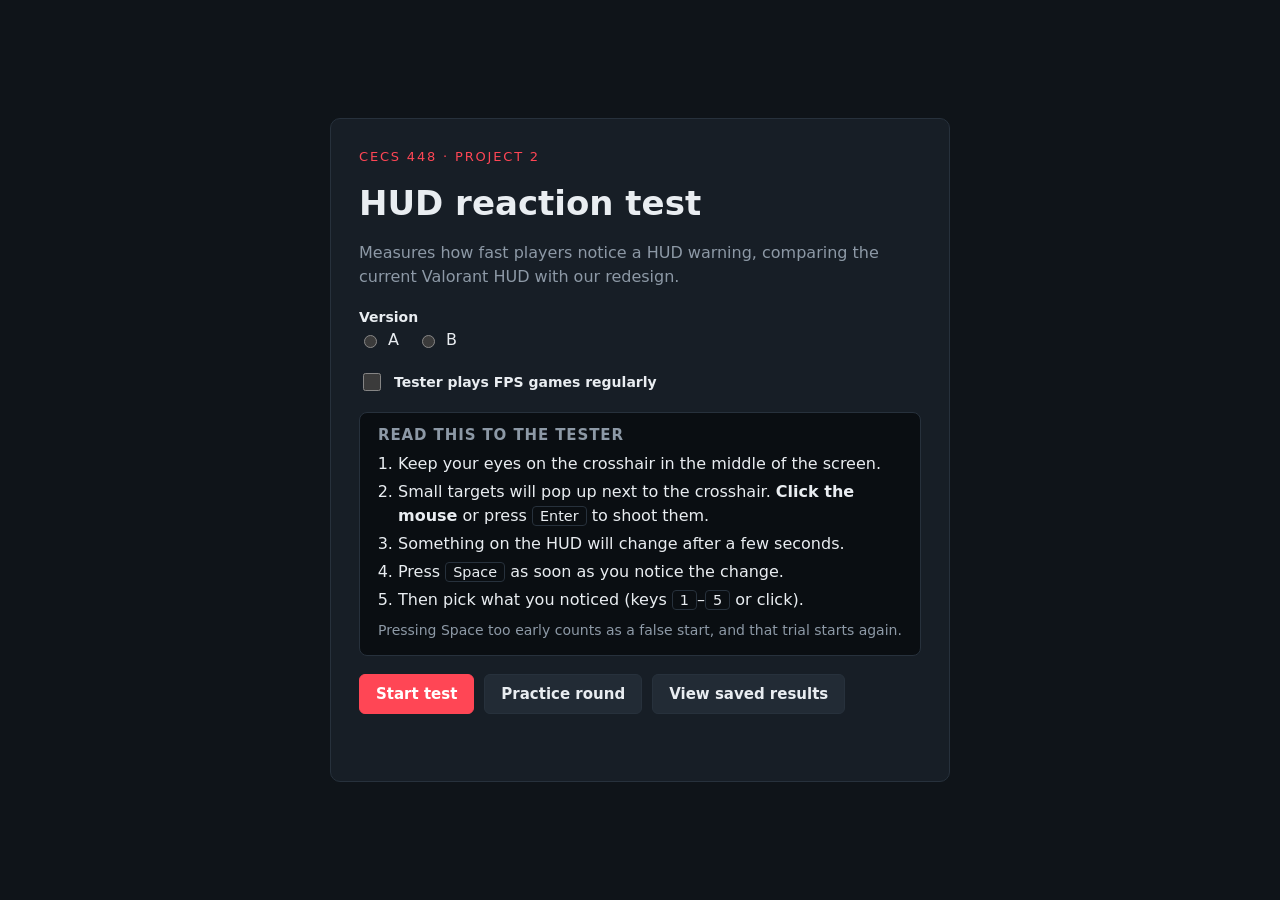
<file: index.html>
<!doctype html>
<html lang="en">
<head>
  <meta charset="utf-8">
  <meta name="viewport" content="width=device-width, initial-scale=1">
  <title>HUD Reaction Test</title>
  <link rel="stylesheet" href="style.css">
</head>
<body>
  <!-- Setup -->
  <section id="setup" class="screen panel-screen">
    <div class="panel">
      <p class="eyebrow">CECS 448 · Project 2</p>
      <h1>HUD reaction test</h1>
      <p class="lead">Measures how fast players notice a HUD warning, comparing the current Valorant HUD with our redesign.</p>

      <form id="setup-form">
        <fieldset class="field">
          <legend>Version</legend>
          <div class="checks">
            <label><input type="radio" name="order" value="A" required> A</label>
            <label><input type="radio" name="order" value="B" required> B</label>
          </div>
        </fieldset>

        <label class="field check">
          <input id="plays-fps" type="checkbox">
          <span>Tester plays FPS games regularly</span>
        </label>


        <div class="howto">
          <h2>Read this to the tester</h2>
          <ol>
            <li>Keep your eyes on the crosshair in the middle of the screen.</li>
            <li>Small targets will pop up next to the crosshair. <b>Click the mouse</b> or press <kbd>Enter</kbd> to shoot them.</li>
            <li>Something on the HUD will change after a few seconds.</li>
            <li>Press <kbd>Space</kbd> as soon as you notice the change.</li>
            <li>Then pick what you noticed (keys <kbd>1</kbd>–<kbd>5</kbd> or click).</li>
          </ol>
          <p class="muted">Pressing Space too early counts as a false start, and that trial starts again.</p>
        </div>

        <div class="actions">
          <button id="start" type="submit" class="primary">Start test</button>
          <button id="practice" type="button">Practice round</button>
          <button id="view-results" type="button">View saved results</button>
        </div>
        <p id="setup-msg" class="msg" role="status"></p>
      </form>
    </div>
  </section>

  <!-- Trial -->
  <section id="trial" class="screen" hidden>
    <img id="frame-normal" class="frame" alt="" draggable="false">
    <img id="frame-mid" class="frame" alt="" draggable="false" hidden>
    <img id="frame-warning" class="frame" alt="" draggable="false" hidden>
        <div id="trial-count" class="count"></div>
    <div class="target-anchor"><div id="target" class="target" hidden></div></div>
    <div id="flash" class="flash" hidden></div>
  </section>

  <!-- Question -->
  <section id="question" class="screen panel-screen" hidden>
    <div class="panel">
      <p id="q-result" class="eyebrow"></p>
      <h2>What did you notice?</h2>
      <div id="answers" class="answers"></div>
    </div>
  </section>

  <!-- Between trials -->
  <section id="next" class="screen panel-screen" hidden>
    <div class="panel center">
      <p id="next-count" class="eyebrow"></p>
      <h2>Ready for the next one?</h2>
      <p class="lead">Eyes on the crosshair. <b>Click</b> or press <kbd>Enter</kbd> to shoot the targets, and press <kbd>Space</kbd> only when something on the HUD changes.</p>
      <p class="muted">Press <kbd>Space</kbd> to start.</p>
    </div>
  </section>

  <!-- End of test: time and accuracy -->
  <section id="final" class="screen panel-screen" hidden>
    <div class="panel wide">
      <p class="eyebrow">Test finished</p>
      <h1 id="final-title">Results</h1>
      <div class="table-wrap"><table id="final-table"></table></div>
      <div class="actions">
        <button id="copy-final" class="primary">Copy for Google Sheets</button>
        <button id="final-new">Next tester</button>
      </div>
      <p id="final-msg" class="msg" role="status"></p>
    </div>
  </section>

  <!-- Results -->
  <section id="results" class="screen panel-screen" hidden>
    <div class="panel wide">
      <p class="eyebrow">Results</p>
      <h1 id="results-title">Results</h1>
      <div class="tabs" role="tablist">
        <button id="tab-session" role="tab" aria-selected="true">This tester</button>
        <button id="tab-all" role="tab" aria-selected="false">All saved testers</button>
      </div>
      <div id="summary"></div>
      <details>
        <summary>Every trial</summary>
        <div class="table-wrap"><table id="raw"></table></div>
      </details>
      <div class="actions">
        <button id="copy-csv" class="primary">Copy as CSV</button>
        <button id="download-csv">Download CSV</button>
        <button id="new-tester">New tester</button>
        <button id="clear-all" class="danger">Delete all saved results</button>
      </div>
      <p id="results-msg" class="msg" role="status"></p>
    </div>
  </section>

  <script src="config.js"></script>
  <script src="app.js"></script>
</body>
</html>
</file>
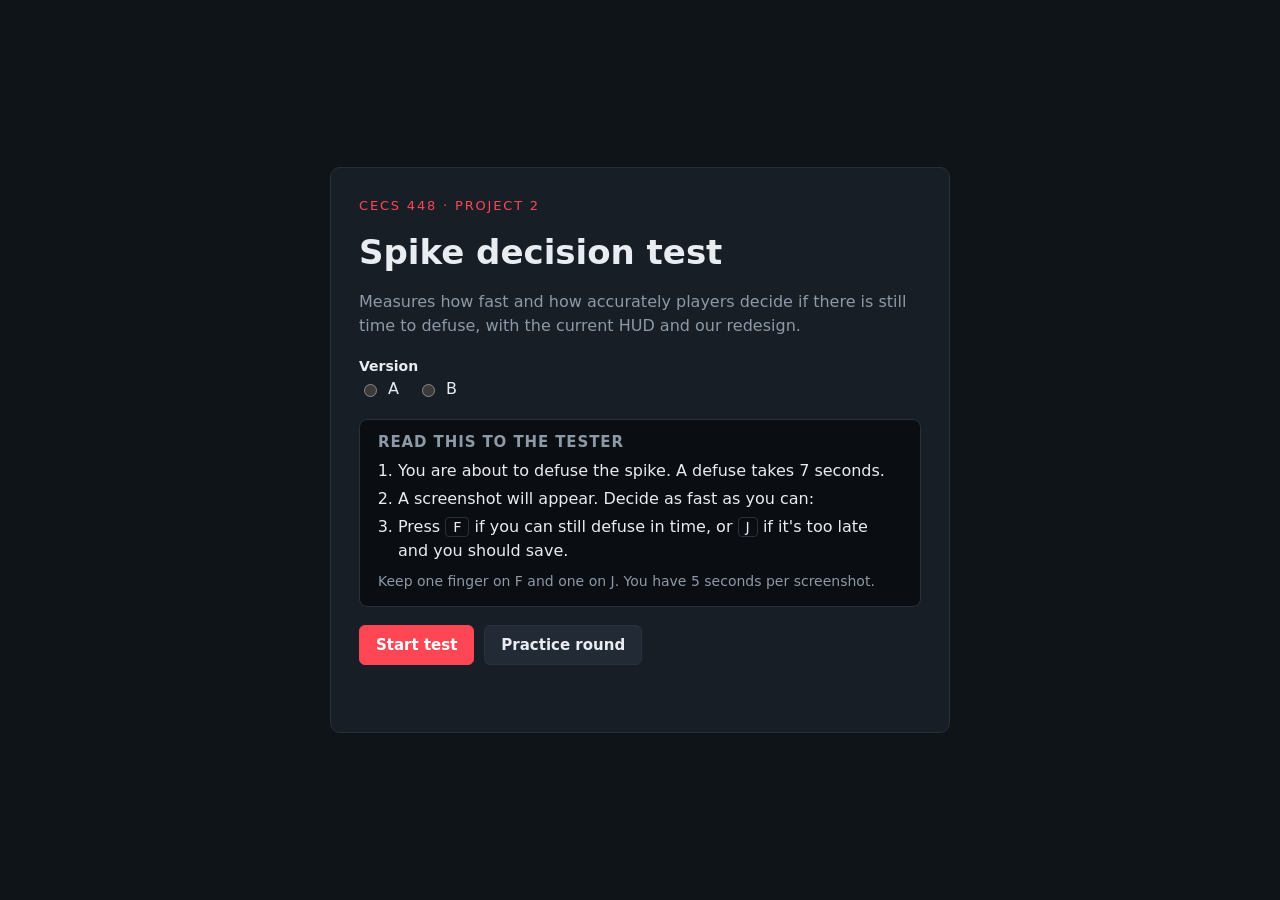
<file: spike.html>
<!doctype html>
<html lang="en">
<head>
  <meta charset="utf-8">
  <meta name="viewport" content="width=device-width, initial-scale=1">
  <title>Spike Decision Test</title>
  <link rel="stylesheet" href="style.css">
</head>
<body>
  <section id="setup" class="screen panel-screen">
    <div class="panel">
      <p class="eyebrow">CECS 448 · Project 2</p>
      <h1>Spike decision test</h1>
      <p class="lead">Measures how fast and how accurately players decide if there is still time to defuse, with the current HUD and our redesign.</p>
      <form id="setup-form">
        <fieldset class="field">
          <legend>Version</legend>
          <div class="checks">
            <label><input type="radio" name="order" value="A" required> A</label>
            <label><input type="radio" name="order" value="B" required> B</label>
          </div>
        </fieldset>
        <div class="howto">
          <h2>Read this to the tester</h2>
          <ol>
            <li>You are about to defuse the spike. A defuse takes 7 seconds.</li>
            <li>A screenshot will appear. Decide as fast as you can:</li>
            <li>Press <kbd>F</kbd> if you can still defuse in time, or <kbd>J</kbd> if it's too late and you should save.</li>
          </ol>
          <p class="muted">Keep one finger on F and one on J. You have 5 seconds per screenshot.</p>
        </div>
        <div class="actions">
          <button id="start" type="submit" class="primary">Start test</button>
          <button id="practice" type="button">Practice round</button>
        </div>
        <p id="setup-msg" class="msg" role="status"></p>
      </form>
    </div>
  </section>

  <section id="next" class="screen panel-screen" hidden>
    <div class="panel center">
      <p id="next-count" class="eyebrow"></p>
      <h2>Ready?</h2>
      <p class="lead"><kbd>F</kbd> = I can defuse &nbsp;·&nbsp; <kbd>J</kbd> = too late</p>
      <p class="muted">Press <kbd>Space</kbd> to start.</p>
    </div>
  </section>

  <section id="trial" class="screen" hidden>
    <img id="frame" class="frame" alt="" draggable="false" hidden>
    <div id="trial-count" class="count"></div>
    <div class="hint"><kbd>F</kbd> defuse · <kbd>J</kbd> too late</div>
    <div id="flash" class="flash" hidden></div>
  </section>

  <section id="final" class="screen panel-screen" hidden>
    <div class="panel wide">
      <p class="eyebrow">Test finished</p>
      <h1 id="final-title">Results</h1>
      <div class="table-wrap"><table id="final-table"></table></div>
      <div class="actions">
        <button id="copy-final" class="primary">Copy for Google Sheets</button>
        <button id="final-new">Next tester</button>
      </div>
      <p id="final-msg" class="msg" role="status"></p>
    </div>
  </section>

  <script src="spike-config.js"></script>
  <script src="spike.js"></script>
</body>
</html>
</file>
<file: style.css>
:root {
  --bg: #0f1419;
  --panel: #171e26;
  --line: #27313c;
  --fg: #e9edf1;
  --muted: #8d99a6;
  --red: #ff4655;
  --green: #35e0b0;
  --yellow: #f5c542;
  --font: "Chakra Petch", "Segoe UI", system-ui, sans-serif;
  color-scheme: dark;
}
* { box-sizing: border-box; }
html, body { height: 100%; margin: 0; }
body { background: var(--bg); color: var(--fg); font: 16px/1.5 "Segoe UI", system-ui, sans-serif; }
[hidden] { display: none !important; }
h1, h2 { font-family: var(--font); margin: 0; line-height: 1.15; }
h1 { font-size: 34px; }
h2 { font-size: 22px; }
.eyebrow { margin: 0; font-family: var(--font); font-size: 13px; letter-spacing: .14em; text-transform: uppercase; color: var(--red); }
.lead { margin: 0; color: var(--muted); }
.muted { color: var(--muted); font-size: 14px; margin: 0; }
kbd { font-family: var(--font); font-size: .9em; padding: 1px 7px; border-radius: 4px; border: 1px solid var(--line); background: #0a0e12; }

.screen { position: fixed; inset: 0; }
.panel-screen { display: grid; place-items: center; overflow: auto; padding: 24px 16px; }
.panel { width: min(620px, 100%); display: grid; gap: 18px; background: var(--panel); border: 1px solid var(--line); border-radius: 10px; padding: 28px; }
.panel.wide { width: min(1000px, 100%); }
.panel.center { text-align: center; }

form { display: grid; gap: 18px; }
.field { display: grid; gap: 6px; border: 0; padding: 0; margin: 0; }
.field > span, legend { font-weight: 600; font-size: 14px; padding: 0; }
.field.check { display: flex; align-items: center; gap: 10px; }
input[type="text"] { font: inherit; color: var(--fg); background: #0a0e12; border: 1px solid var(--line); border-radius: 6px; padding: 10px 12px; }
input[type="checkbox"] { width: 18px; height: 18px; accent-color: var(--red); }
.checks { display: flex; flex-wrap: wrap; gap: 8px 18px; }
.checks label { display: flex; align-items: center; gap: 8px; }
.howto { background: #0a0e12; border: 1px solid var(--line); border-radius: 8px; padding: 14px 18px; display: grid; gap: 8px; }
.howto h2 { font-size: 15px; letter-spacing: .06em; text-transform: uppercase; color: var(--muted); }
.howto ol { margin: 0; padding-left: 20px; display: grid; gap: 4px; }

.actions { display: flex; flex-wrap: wrap; gap: 10px; }
button { font: 600 15px var(--font); color: var(--fg); background: #222b35; border: 1px solid var(--line); border-radius: 6px; padding: 10px 16px; cursor: pointer; }
button:hover { border-color: var(--muted); }
button:focus-visible, input:focus-visible { outline: 2px solid var(--fg); outline-offset: 2px; }
button.primary { background: var(--red); border-color: var(--red); color: #fff; }
button.danger { color: var(--red); }
.msg { margin: 0; min-height: 1.5em; color: var(--yellow); font-size: 14px; }

/* trial */
#trial { background: #000; cursor: none; user-select: none; -webkit-user-select: none; caret-color: transparent; outline: none; }
#trial * { user-select: none; -webkit-user-select: none; -webkit-user-drag: none; caret-color: transparent; pointer-events: none; }
.frame { position: absolute; inset: 0; width: 100%; height: 100%; object-fit: contain; }
.hint { position: absolute; left: 50%; bottom: 14px; transform: translateX(-50%); font-size: 13px; color: rgba(255,255,255,.55); background: rgba(0,0,0,.5); padding: 4px 10px; border-radius: 4px; }
.count { position: absolute; right: 14px; top: 10px; font: 600 13px var(--font); color: rgba(255,255,255,.5); }
.target-anchor { position: absolute; left: 50%; top: 50%; width: 0; height: 0; pointer-events: none; }
.target { position: absolute; left: -14px; top: -14px; width: 28px; height: 28px; border-radius: 50%; background: radial-gradient(circle, #fff 0 18%, #ff8a3d 19% 45%, #fff 46% 58%, #ff8a3d 59%); box-shadow: 0 0 0 2px rgba(0,0,0,.55); }
.target.hit { opacity: .25; transition: opacity .12s; }
.flash { position: absolute; left: 50%; top: 20%; transform: translateX(-50%); font: 700 28px var(--font); background: var(--red); color: #fff; padding: 10px 22px; border-radius: 8px; }

/* question */
.answers { display: grid; gap: 10px; }
.answers button { text-align: left; display: flex; gap: 12px; align-items: center; }
.answers button kbd { min-width: 28px; text-align: center; }

/* results */
.tabs { display: flex; gap: 8px; }
.tabs button[aria-selected="true"] { background: var(--fg); color: var(--bg); }
.table-wrap { overflow-x: auto; }
table { width: 100%; border-collapse: collapse; font-size: 14px; font-variant-numeric: tabular-nums; }
th, td { text-align: left; padding: 8px 10px; border-bottom: 1px solid var(--line); white-space: nowrap; }
th { color: var(--muted); font-weight: 600; font-size: 12px; text-transform: uppercase; letter-spacing: .06em; }
td.better { color: var(--green); font-weight: 700; }
td.worse { color: var(--red); font-weight: 700; }
details summary { cursor: pointer; color: var(--muted); }
.note { color: var(--muted); font-size: 13px; margin: 8px 0 0; }
.big { display: flex; flex-wrap: wrap; gap: 12px; margin-bottom: 14px; }
.stat { flex: 1 1 180px; background: #0a0e12; border: 1px solid var(--line); border-radius: 8px; padding: 12px 14px; }
.stat b { display: block; font: 700 28px var(--font); }
.stat span { color: var(--muted); font-size: 13px; }
</file>
